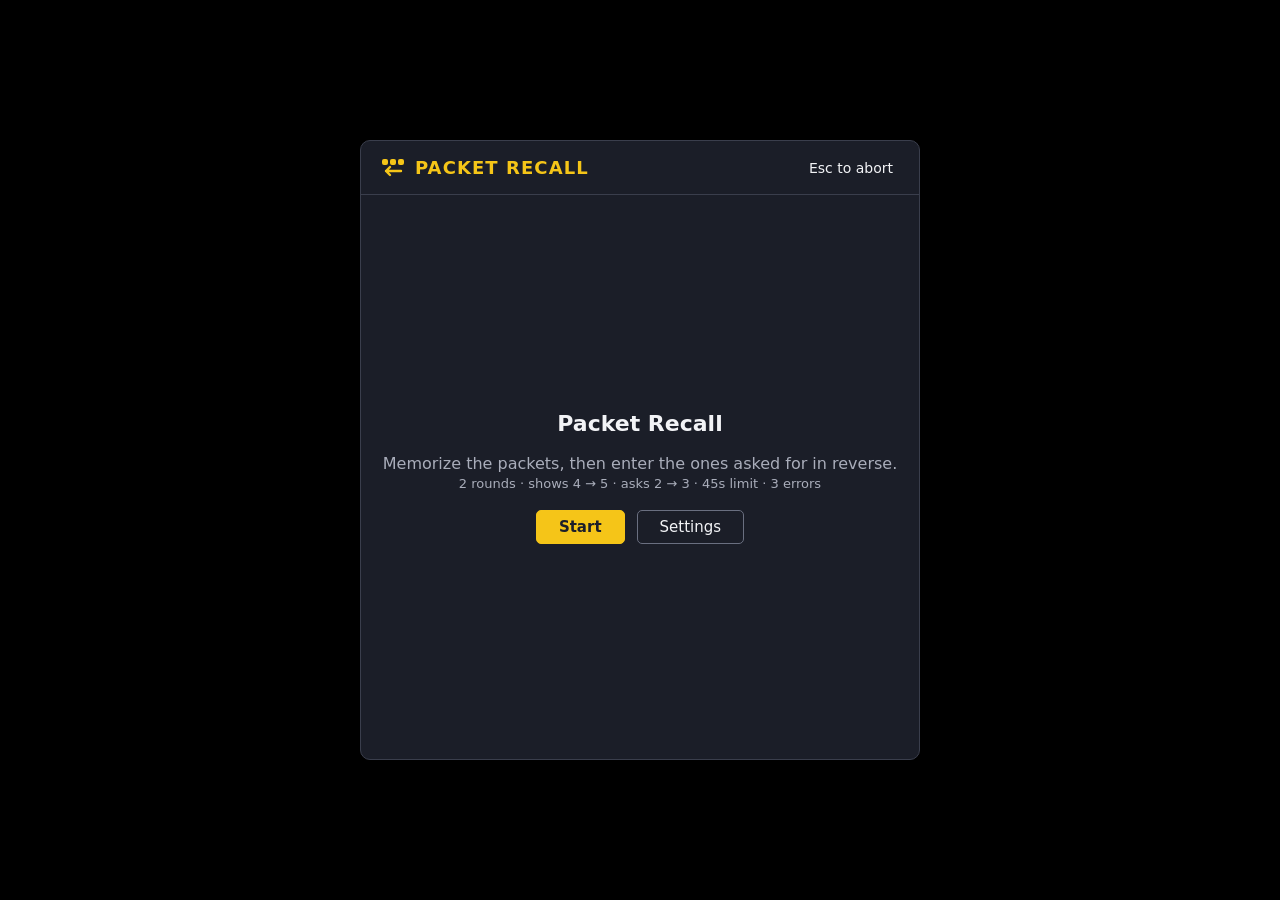
<file: index.html>
<!DOCTYPE html>
<html lang="en">
<head>
<meta charset="utf-8">
<meta name="viewport" content="width=device-width, initial-scale=1, viewport-fit=cover">
<title>Packet Recall</title>
<link rel="stylesheet" href="style.css">
</head>
<body>
<main class="panel" id="panel">
  <div class="top">
    <div class="brand"><svg width="24" height="20" viewBox="0 0 24 20" fill="var(--y)"><rect x="1" y="1" width="6" height="6" rx="2"/><rect x="9" y="1" width="6" height="6" rx="2"/><rect x="17" y="1" width="6" height="6" rx="2"/><path d="M20 13H5m0 0 4-4m-4 4 4 4" stroke="var(--y)" stroke-width="2.4" fill="none" stroke-linecap="round" stroke-linejoin="round"/></svg>Packet Recall</div>
    <button class="esc" id="abort">Esc to abort</button>
  </div>
  <div id="view" style="display:flex;flex-direction:column;flex:1;min-height:0"></div>
</main>
<script src="script.js"></script>
</body>
</html>
</file>
<file: style.css>
:root{--bg:#1c1f2a;--panel:#20232e;--line:#3a3e4c;--y:#f5c518;--t:#f2f3f6;--m:#a9adba;--r:#e5584f;box-sizing:border-box;padding-top:env(safe-area-inset-top,0px);padding-bottom:env(safe-area-inset-bottom,0px)}
*,*::before,*::after{box-sizing:inherit}
html,body{margin:0;min-height:100%}
body{background:#000;font-family:"Segoe UI",system-ui,sans-serif;color:var(--t);display:flex;align-items:center;justify-content:center;min-height:100vh;padding:12px}
.panel{width:min(560px,100%);height:min(620px,92vh);background:rgba(28,31,42,.97);border:1px solid var(--line);border-radius:10px;display:flex;flex-direction:column;overflow:hidden;box-shadow:none}
.top{display:flex;justify-content:space-between;align-items:center;padding:16px 20px;border-bottom:1px solid var(--line)}
.brand{display:flex;align-items:center;gap:10px;color:var(--y);font-weight:700;letter-spacing:.06em;font-size:18px;text-transform:uppercase}
.esc{color:var(--t);font-size:14px;background:none;border:0;cursor:pointer;font-family:inherit}
.hud{display:flex;justify-content:space-between;align-items:center;padding:14px 20px;font-size:15px}
.hud b{color:var(--y)}
.hud .mid{font-weight:600}
.lives{display:flex;gap:6px;align-items:center;color:var(--m)}
.dot{width:14px;height:14px;border-radius:50%;background:var(--y);transition:background .2s,transform .2s}
.dot.off{background:#464a58;transform:scale(.8)}
.stage{flex:1;display:flex;flex-direction:column;align-items:center;justify-content:center;gap:18px;padding:0 20px;text-align:center}
.foot{display:flex;align-items:center;gap:16px;padding:14px 20px 18px}
.bar{flex:1;height:8px;background:#464a58;border-radius:4px;overflow:hidden}
.bar i{display:block;height:100%;width:100%;background:var(--y);border-radius:4px}
.time{width:52px;text-align:right;font-variant-numeric:tabular-nums;color:var(--m);font-size:15px}
h2{margin:0;font-size:22px}
p{margin:0;color:var(--m)}
.box{width:230px;height:230px;border:1px solid #555a6a;background:rgba(255,255,255,.08);border-radius:6px;display:flex;align-items:center;justify-content:center}
.segs{display:flex;gap:10px}
.segs span{width:38px;height:7px;border-radius:4px;background:#575b69}
.segs span.on{background:var(--y)}
.ask{font-size:20px;font-weight:600}
.ask b{color:var(--y);margin:0 4px}
.slots{display:flex;gap:18px}
.slot{display:flex;flex-direction:column;align-items:center;gap:8px;font-size:14px;color:var(--m)}
.slot div{width:100px;height:100px;border:1px solid #555a6a;background:rgba(255,255,255,.07);border-radius:6px;display:flex;align-items:center;justify-content:center}
.slot.cur div{border-color:var(--y)}
.pad{display:flex;gap:10px}
.key{position:relative;width:84px;height:80px;border:1px solid #555a6a;background:rgba(255,255,255,.08);border-radius:6px;cursor:pointer;display:flex;align-items:center;justify-content:center;color:var(--t)}
.key:hover,.key:focus-visible{border-color:var(--y);outline:none}
.key small{position:absolute;right:7px;bottom:4px;font-size:12px;color:var(--m)}
.btn{background:none;border:1px solid #6a6f80;color:var(--t);padding:7px 22px;border-radius:5px;cursor:pointer;font:inherit;font-size:15px}
.btn:hover,.btn:focus-visible{border-color:var(--y);outline:none}
.btn.pri{background:var(--y);color:#1c1f2a;border-color:var(--y);font-weight:700}
.row-btns{display:flex;gap:12px;flex-wrap:wrap;justify-content:center}
.shake{animation:sh .3s}
@keyframes sh{25%{transform:translateX(-6px)}75%{transform:translateX(6px)}}
.flash-bad .slot div{border-color:var(--r)}
svg{display:block}

/* settings */
.sets{flex:1;min-height:0;overflow-y:auto;padding:6px 20px 8px;display:flex;flex-direction:column}
.sets h2{padding:10px 0 4px;text-align:center}
.set{padding:12px 0;border-bottom:1px solid var(--line)}
.set:last-of-type{border-bottom:0}
.set .lab{display:flex;justify-content:space-between;align-items:baseline;gap:12px;margin-bottom:8px;font-size:15px;font-weight:600}
.set .lab small{font-weight:400;color:var(--m);font-size:12px;text-align:right}
.opts{display:flex;gap:6px;flex-wrap:wrap}
.opt{flex:1 1 0;min-width:44px;background:none;border:1px solid #555a6a;color:var(--t);padding:7px 6px;border-radius:5px;cursor:pointer;font:inherit;font-size:14px}
.opt:hover,.opt:focus-visible{border-color:var(--y);outline:none}
.opt[aria-pressed="true"]{background:var(--y);color:#1c1f2a;border-color:var(--y);font-weight:700}
.setfoot{display:flex;justify-content:space-between;align-items:center;gap:12px;padding:12px 20px 16px;border-top:1px solid var(--line)}
@media(max-width:480px){.key{width:68px;height:68px}.slot div{width:84px;height:84px}.box{width:190px;height:190px}.slots{gap:10px}.segs{gap:6px}.segs span{width:24px}}
@media(prefers-reduced-motion:reduce){.shake{animation:none}}
</file>
